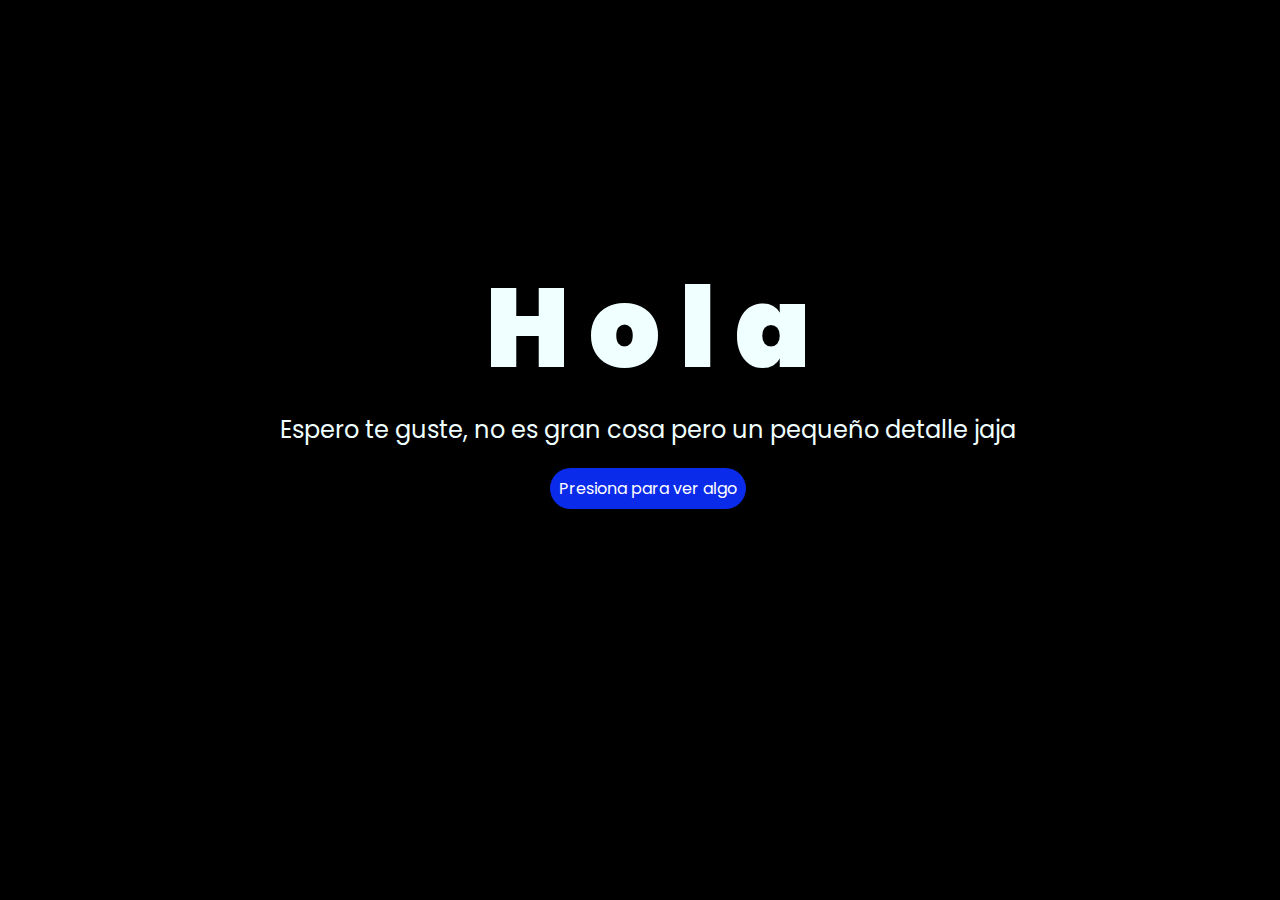
<file: index.html>
<!DOCTYPE html>
<html lang="es">

<head>
    <meta charset="UTF-8">
    <meta http-equiv="X-UA-Compatible" content="IE=edge">
    <meta name="viewport" content="width=device-width, initial-scale=1.0">
    <link rel="stylesheet" href="css/style.css">
    <link rel="icon" href="img/flowers.png" type="image/x-icon">
    <title>Flowers</title>
</head>

<body>
    <div class="greetings">
        <span>H</span>
        <span>o</span>
        <span>l</span>
        <span>a</span>
    </div>
    <div class="description">
        <span>Espero te guste, no es gran cosa pero un pequeño detalle jaja</span>
    </div>
    <div class="button">
        <button class="botones">
            <a href="flower.html" style="color: #fff;">Presiona para ver algo </a>
        </button>
    </div>

</body>

</html>
</file>
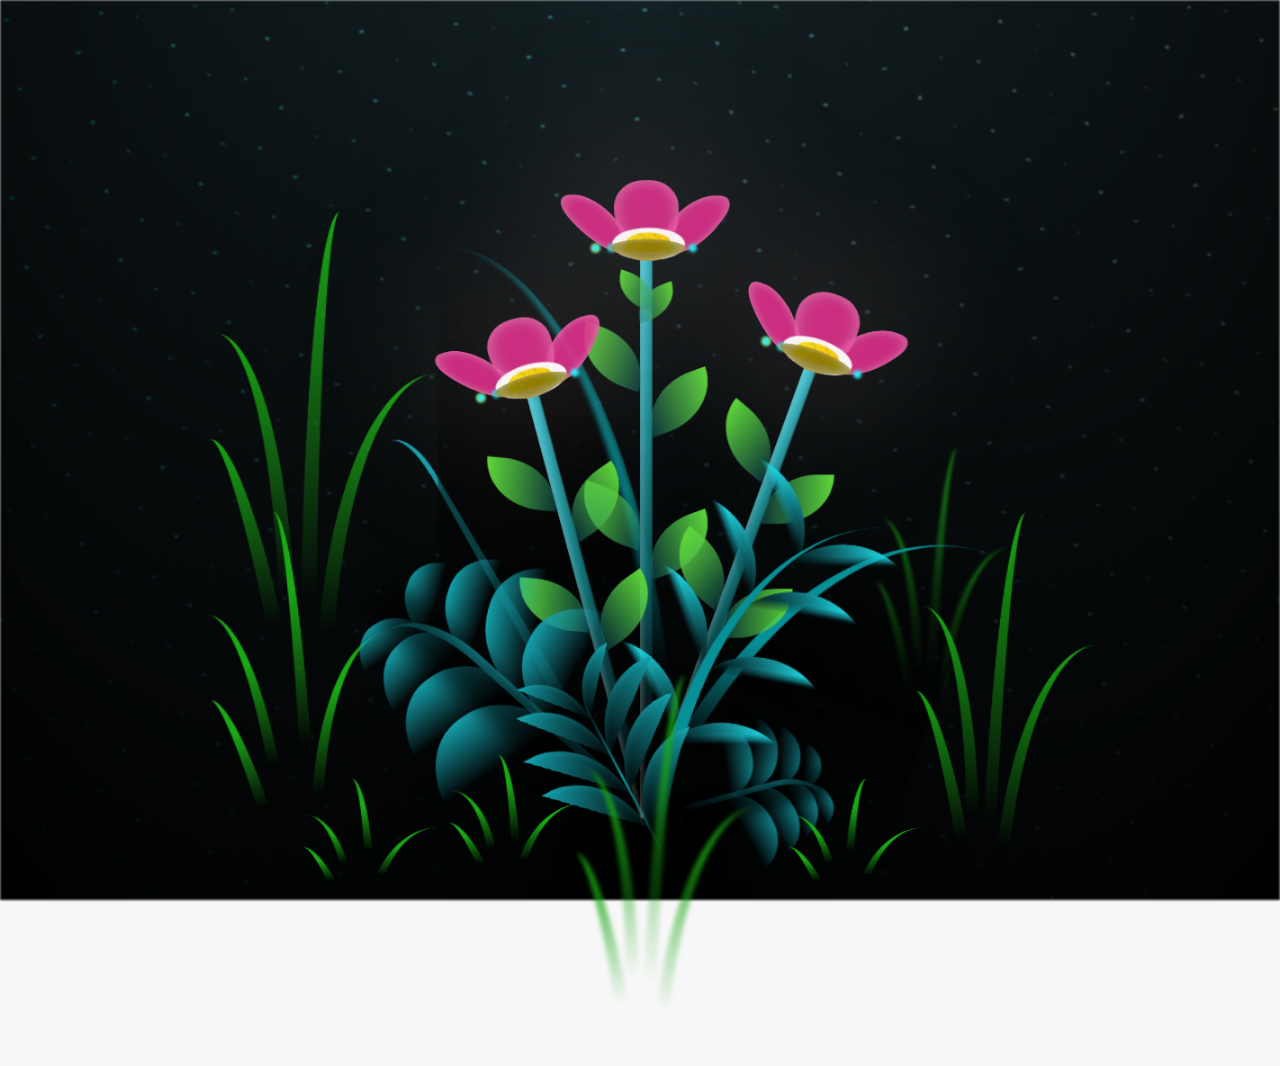
<file: flower.html>
<!DOCTYPE html>
<html lang="es">
  <head>
    <meta charset="UTF-8" />
    <meta http-equiv="X-UA-Compatible" content="IE=edge" />
    <meta name="viewport" content="width=device-width, initial-scale=1.0" />
    <link rel="stylesheet" href="css/main.css" />
    <link rel="icon" href="img/flowers.png" type="image/x-icon" />
    <title>Flower</title>
  </head>
  <body class="container">
    <div id="lyrics">
      
    </div>
    <div class="night"></div>
    <div class="flowers">
      <div class="flower flower--1">
        <div class="flower__leafs flower__leafs--1">
          <div class="flower__leaf flower__leaf--1"></div>
          <div class="flower__leaf flower__leaf--2"></div>
          <div class="flower__leaf flower__leaf--3"></div>
          <div class="flower__leaf flower__leaf--4"></div>
          <div class="flower__white-circle"></div>

          <div class="flower__light flower__light--1"></div>
          <div class="flower__light flower__light--2"></div>
          <div class="flower__light flower__light--3"></div>
          <div class="flower__light flower__light--4"></div>
          <div class="flower__light flower__light--5"></div>
          <div class="flower__light flower__light--6"></div>
          <div class="flower__light flower__light--7"></div>
          <div class="flower__light flower__light--8"></div>
        </div>
        <div class="flower__line">
          <div class="flower__line__leaf flower__line__leaf--1"></div>
          <div class="flower__line__leaf flower__line__leaf--2"></div>
          <div class="flower__line__leaf flower__line__leaf--3"></div>
          <div class="flower__line__leaf flower__line__leaf--4"></div>
          <div class="flower__line__leaf flower__line__leaf--5"></div>
          <div class="flower__line__leaf flower__line__leaf--6"></div>
        </div>
      </div>

      <div class="flower flower--2">
        <div class="flower__leafs flower__leafs--2">
          <div class="flower__leaf flower__leaf--1"></div>
          <div class="flower__leaf flower__leaf--2"></div>
          <div class="flower__leaf flower__leaf--3"></div>
          <div class="flower__leaf flower__leaf--4"></div>
          <div class="flower__white-circle"></div>

          <div class="flower__light flower__light--1"></div>
          <div class="flower__light flower__light--2"></div>
          <div class="flower__light flower__light--3"></div>
          <div class="flower__light flower__light--4"></div>
          <div class="flower__light flower__light--5"></div>
          <div class="flower__light flower__light--6"></div>
          <div class="flower__light flower__light--7"></div>
          <div class="flower__light flower__light--8"></div>
        </div>
        <div class="flower__line">
          <div class="flower__line__leaf flower__line__leaf--1"></div>
          <div class="flower__line__leaf flower__line__leaf--2"></div>
          <div class="flower__line__leaf flower__line__leaf--3"></div>
          <div class="flower__line__leaf flower__line__leaf--4"></div>
        </div>
      </div>

      <div class="flower flower--3">
        <div class="flower__leafs flower__leafs--3">
          <div class="flower__leaf flower__leaf--1"></div>
          <div class="flower__leaf flower__leaf--2"></div>
          <div class="flower__leaf flower__leaf--3"></div>
          <div class="flower__leaf flower__leaf--4"></div>
          <div class="flower__white-circle"></div>

          <div class="flower__light flower__light--1"></div>
          <div class="flower__light flower__light--2"></div>
          <div class="flower__light flower__light--3"></div>
          <div class="flower__light flower__light--4"></div>
          <div class="flower__light flower__light--5"></div>
          <div class="flower__light flower__light--6"></div>
          <div class="flower__light flower__light--7"></div>
          <div class="flower__light flower__light--8"></div>
        </div>
        <div class="flower__line">
          <div class="flower__line__leaf flower__line__leaf--1"></div>
          <div class="flower__line__leaf flower__line__leaf--2"></div>
          <div class="flower__line__leaf flower__line__leaf--3"></div>
          <div class="flower__line__leaf flower__line__leaf--4"></div>
        </div>
      </div>

      <div class="grow-ans" style="--d: 1.2s">
        <div class="flower__g-long">
          <div class="flower__g-long__top"></div>
          <div class="flower__g-long__bottom"></div>
        </div>
      </div>

      <div class="growing-grass">
        <div class="flower__grass flower__grass--1">
          <div class="flower__grass--top"></div>
          <div class="flower__grass--bottom"></div>
          <div class="flower__grass__leaf flower__grass__leaf--1"></div>
          <div class="flower__grass__leaf flower__grass__leaf--2"></div>
          <div class="flower__grass__leaf flower__grass__leaf--3"></div>
          <div class="flower__grass__leaf flower__grass__leaf--4"></div>
          <div class="flower__grass__leaf flower__grass__leaf--5"></div>
          <div class="flower__grass__leaf flower__grass__leaf--6"></div>
          <div class="flower__grass__leaf flower__grass__leaf--7"></div>
          <div class="flower__grass__leaf flower__grass__leaf--8"></div>
          <div class="flower__grass__overlay"></div>
        </div>
      </div>

      <div class="growing-grass">
        <div class="flower__grass flower__grass--2">
          <div class="flower__grass--top"></div>
          <div class="flower__grass--bottom"></div>
          <div class="flower__grass__leaf flower__grass__leaf--1"></div>
          <div class="flower__grass__leaf flower__grass__leaf--2"></div>
          <div class="flower__grass__leaf flower__grass__leaf--3"></div>
          <div class="flower__grass__leaf flower__grass__leaf--4"></div>
          <div class="flower__grass__leaf flower__grass__leaf--5"></div>
          <div class="flower__grass__leaf flower__grass__leaf--6"></div>
          <div class="flower__grass__leaf flower__grass__leaf--7"></div>
          <div class="flower__grass__leaf flower__grass__leaf--8"></div>
          <div class="flower__grass__overlay"></div>
        </div>
      </div>

      <div class="grow-ans" style="--d: 2.4s">
        <div class="flower__g-right flower__g-right--1">
          <div class="leaf"></div>
        </div>
      </div>

      <div class="grow-ans" style="--d: 2.8s">
        <div class="flower__g-right flower__g-right--2">
          <div class="leaf"></div>
        </div>
      </div>

      <div class="grow-ans" style="--d: 2.8s">
        <div class="flower__g-front">
          <div
            class="flower__g-front__leaf-wrapper flower__g-front__leaf-wrapper--1"
          >
            <div class="flower__g-front__leaf"></div>
          </div>
          <div
            class="flower__g-front__leaf-wrapper flower__g-front__leaf-wrapper--2"
          >
            <div class="flower__g-front__leaf"></div>
          </div>
          <div
            class="flower__g-front__leaf-wrapper flower__g-front__leaf-wrapper--3"
          >
            <div class="flower__g-front__leaf"></div>
          </div>
          <div
            class="flower__g-front__leaf-wrapper flower__g-front__leaf-wrapper--4"
          >
            <div class="flower__g-front__leaf"></div>
          </div>
          <div
            class="flower__g-front__leaf-wrapper flower__g-front__leaf-wrapper--5"
          >
            <div class="flower__g-front__leaf"></div>
          </div>
          <div
            class="flower__g-front__leaf-wrapper flower__g-front__leaf-wrapper--6"
          >
            <div class="flower__g-front__leaf"></div>
          </div>
          <div
            class="flower__g-front__leaf-wrapper flower__g-front__leaf-wrapper--7"
          >
            <div class="flower__g-front__leaf"></div>
          </div>
          <div
            class="flower__g-front__leaf-wrapper flower__g-front__leaf-wrapper--8"
          >
            <div class="flower__g-front__leaf"></div>
          </div>
          <div class="flower__g-front__line"></div>
        </div>
      </div>

      <div class="grow-ans" style="--d: 3.2s">
        <div class="flower__g-fr">
          <div class="leaf"></div>
          <div class="flower__g-fr__leaf flower__g-fr__leaf--1"></div>
          <div class="flower__g-fr__leaf flower__g-fr__leaf--2"></div>
          <div class="flower__g-fr__leaf flower__g-fr__leaf--3"></div>
          <div class="flower__g-fr__leaf flower__g-fr__leaf--4"></div>
          <div class="flower__g-fr__leaf flower__g-fr__leaf--5"></div>
          <div class="flower__g-fr__leaf flower__g-fr__leaf--6"></div>
          <div class="flower__g-fr__leaf flower__g-fr__leaf--7"></div>
          <div class="flower__g-fr__leaf flower__g-fr__leaf--8"></div>
        </div>
      </div>

      <div class="long-g long-g--0">
        <div class="grow-ans" style="--d: 3s">
          <div class="leaf leaf--0"></div>
        </div>
        <div class="grow-ans" style="--d: 2.2s">
          <div class="leaf leaf--1"></div>
        </div>
        <div class="grow-ans" style="--d: 3.4s">
          <div class="leaf leaf--2"></div>
        </div>
        <div class="grow-ans" style="--d: 3.6s">
          <div class="leaf leaf--3"></div>
        </div>
      </div>

      <div class="long-g long-g--1">
        <div class="grow-ans" style="--d: 3.6s">
          <div class="leaf leaf--0"></div>
        </div>
        <div class="grow-ans" style="--d: 3.8s">
          <div class="leaf leaf--1"></div>
        </div>
        <div class="grow-ans" style="--d: 4s">
          <div class="leaf leaf--2"></div>
        </div>
        <div class="grow-ans" style="--d: 4.2s">
          <div class="leaf leaf--3"></div>
        </div>
      </div>

      <div class="long-g long-g--2">
        <div class="grow-ans" style="--d: 4s">
          <div class="leaf leaf--0"></div>
        </div>
        <div class="grow-ans" style="--d: 4.2s">
          <div class="leaf leaf--1"></div>
        </div>
        <div class="grow-ans" style="--d: 4.4s">
          <div class="leaf leaf--2"></div>
        </div>
        <div class="grow-ans" style="--d: 4.6s">
          <div class="leaf leaf--3"></div>
        </div>
      </div>

      <div class="long-g long-g--3">
        <div class="grow-ans" style="--d: 4s">
          <div class="leaf leaf--0"></div>
        </div>
        <div class="grow-ans" style="--d: 4.2s">
          <div class="leaf leaf--1"></div>
        </div>
        <div class="grow-ans" style="--d: 3s">
          <div class="leaf leaf--2"></div>
        </div>
        <div class="grow-ans" style="--d: 3.6s">
          <div class="leaf leaf--3"></div>
        </div>
      </div>

      <div class="long-g long-g--4">
        <div class="grow-ans" style="--d: 4s">
          <div class="leaf leaf--0"></div>
        </div>
        <div class="grow-ans" style="--d: 4.2s">
          <div class="leaf leaf--1"></div>
        </div>
        <div class="grow-ans" style="--d: 3s">
          <div class="leaf leaf--2"></div>
        </div>
        <div class="grow-ans" style="--d: 3.6s">
          <div class="leaf leaf--3"></div>
        </div>
      </div>

      <div class="long-g long-g--5">
        <div class="grow-ans" style="--d: 4s">
          <div class="leaf leaf--0"></div>
        </div>
        <div class="grow-ans" style="--d: 4.2s">
          <div class="leaf leaf--1"></div>
        </div>
        <div class="grow-ans" style="--d: 3s">
          <div class="leaf leaf--2"></div>
        </div>
        <div class="grow-ans" style="--d: 3.6s">
          <div class="leaf leaf--3"></div>
        </div>
      </div>

      <div class="long-g long-g--6">
        <div class="grow-ans" style="--d: 4.2s">
          <div class="leaf leaf--0"></div>
        </div>
        <div class="grow-ans" style="--d: 4.4s">
          <div class="leaf leaf--1"></div>
        </div>
        <div class="grow-ans" style="--d: 4.6s">
          <div class="leaf leaf--2"></div>
        </div>
        <div class="grow-ans" style="--d: 4.8s">
          <div class="leaf leaf--3"></div>
        </div>
      </div>

      <div class="long-g long-g--7">
        <div class="grow-ans" style="--d: 3s">
          <div class="leaf leaf--0"></div>
        </div>
        <div class="grow-ans" style="--d: 3.2s">
          <div class="leaf leaf--1"></div>
        </div>
        <div class="grow-ans" style="--d: 3.5s">
          <div class="leaf leaf--2"></div>
        </div>
        <div class="grow-ans" style="--d: 3.6s">
          <div class="leaf leaf--3"></div>
        </div>
      </div>
    </div>
    <script src="anim.js"></script>
    <script src="main.js"></script>
  </body>
</html>
</file>
<file: css/style.css>
@import url('https://fonts.googleapis.com/css2?family=Poppins:ital,wght@0,500;1,900&display=swap');
*{
    font-family: 'Poppins',cursive;
}
body{
    color: azure;
    width: 100%;
    height: 82vh;
    display: flex;
    flex-direction: column;
    align-items: center;
    justify-content: center;
    background-color: black;
    /* padding-top: -30; */
}

.botones{
    padding: 9px;
    border-radius: 80px;
    background-color: transparent;
    border: none;
}

.botones a{
    background-color: #0a2be9;
    padding: 9px;
    border-radius: 80px;
    -webkit-border-radius: 80px;
    -moz-border-radius: 80px;
    -ms-border-radius: 80px;
    -o-border-radius: 80px;

}

.botones a:focus{
    background-color: rgb(50, 194, 194);
}

.greetings{
    font-size: 7rem;
    font-weight: 900;
}
.greetings > span{
    animation: glow 2.5s ease-in-out infinite;
}
@keyframes glow{
    0%, 100%{
        color: #fff;
        text-shadow: 0 0 12px #39c6d6, 0 0 50px #39c6d6, 0 0 100px #39c6d6;
    }
    10%, 90%{
        color: #111;
        text-shadow: none;
    }
}
.greetings > span:nth-child(2){
    animation-delay: .2s ;
}
.greetings > span:nth-child(3){
    animation-delay: .4s ;
}
.greetings > span:nth-child(4){
    animation-delay: .6s;
}
.greetings > span:nth-child(5){
    animation-delay: .8s;
}
.greetings > span:nth-child(6){
    animation-delay: 1s;
}

.description{
    font-size: 1.5rem;
    margin-bottom: 20px;
}

.button a{
    text-decoration: none;
    font-size: 1rem;
    color: #111;
}

@media screen and (max-width:574px){
    .greetings{
        display: block;
        font-size: 4rem;
        font-weight: 800;
        text-align: center;
    }
    .description{
        font-size: 2rem;
    }
    
    .button a{
        font-size: 1rem;
    }
}
</file>
<file: css/main.css>
*,
*::after,
*::before {
  padding: 0;
  margin: 0;
  box-sizing: border-box;
}

:root {
  --dark-color: #000;
}

body {
  display: flex;
  align-items: flex-end;
  justify-content: center;
  min-height: 100vh;
  background-color: var(--dark-color);
  overflow: hidden;
  perspective: 1000px;
}

#lyrics {
  font-size: 28px;
  font-family: "Franklin Gothic Medium", "Arial Narrow", Arial, sans-serif;
  color: white;
  position: absolute;
  margin-bottom: 20%;
  z-index: 1;
  font-weight: bold;
  letter-spacing: 4px;
}
@media only screen and (max-width: 600px) {
  /* Estilos específicos para dispositivos con un ancho máximo de 600px */
  #lyrics {
      font-size: 14px; /* Reduce el tamaño del texto para dispositivos más pequeños */
      margin-bottom: 530px;
      letter-spacing: 3px;
  }

}
.titulo {
  margin-bottom: 180px;
  font-family: "Arial Narrow", Arial, sans-serif;
  color: yellow;
  position: absolute;
  font-weight: bold;
  letter-spacing: 10px;
  opacity: 0;
  animation: fadeIn 3s ease-in-out forwards;
  text-align: center;
}
@keyframes fadeIn {
  from {
    opacity: 0;
  }
  to {
    opacity: 1;
  }
}

.night {
  z-index: -1;
  position: absolute;
  left: 50%;
  top: 0;
  transform: translateX(-50%);
  width: 100%;
  height: 100%;
  filter: blur(0.1vmin);
  background-image: radial-gradient(
      ellipse at top,
      transparent 0%,
      var(--dark-color)
    ),
    radial-gradient(
      ellipse at bottom,
      var(--dark-color),
      rgba(145, 233, 255, 0.2)
    ),
    repeating-linear-gradient(
      220deg,
      rgb(0, 0, 0) 0px,
      rgb(0, 0, 0) 19px,
      transparent 19px,
      transparent 22px
    ),
    repeating-linear-gradient(
      189deg,
      rgb(0, 0, 0) 0px,
      rgb(0, 0, 0) 19px,
      transparent 19px,
      transparent 22px
    ),
    repeating-linear-gradient(
      148deg,
      rgb(0, 0, 0) 0px,
      rgb(0, 0, 0) 19px,
      transparent 19px,
      transparent 22px
    ),
    linear-gradient(90deg, rgb(0, 255, 250), rgb(240, 240, 240));
}

.flowers {
  position: relative;
  transform: scale(0.9);
  /*margin-bottom: 100px;
  */
}

@media only screen and (max-width: 600px) {
  /* Estilos específicos para dispositivos con un ancho máximo de 600px */
.flowers {
      font-size: 14px;
      margin-bottom: 35%;
      letter-spacing: 3px;
      transform: scale(1.0);
}

}

.flower {
  position: absolute;
  bottom: 10vmin;
  transform-origin: bottom center;
  z-index: 10;
  --fl-speed: 0.8s;
}
.flower--1 {
  -webkit-animation: moving-flower-1 4s linear infinite;
  animation: moving-flower-1 4s linear infinite;
}
.flower--1 .flower__line {
  height: 70vmin;
  -webkit-animation-delay: 0.3s;
  animation-delay: 0.3s;
}
.flower--1 .flower__line__leaf--1 {
  -webkit-animation: blooming-leaf-right var(--fl-speed) 1.6s backwards;
  animation: blooming-leaf-right var(--fl-speed) 1.6s backwards;
}
.flower--1 .flower__line__leaf--2 {
  -webkit-animation: blooming-leaf-right var(--fl-speed) 1.4s backwards;
  animation: blooming-leaf-right var(--fl-speed) 1.4s backwards;
}
.flower--1 .flower__line__leaf--3 {
  -webkit-animation: blooming-leaf-left var(--fl-speed) 1.2s backwards;
  animation: blooming-leaf-left var(--fl-speed) 1.2s backwards;
}
.flower--1 .flower__line__leaf--4 {
  -webkit-animation: blooming-leaf-left var(--fl-speed) 1s backwards;
  animation: blooming-leaf-left var(--fl-speed) 1s backwards;
}
.flower--1 .flower__line__leaf--5 {
  -webkit-animation: blooming-leaf-right var(--fl-speed) 1.8s backwards;
  animation: blooming-leaf-right var(--fl-speed) 1.8s backwards;
}
.flower--1 .flower__line__leaf--6 {
  -webkit-animation: blooming-leaf-left var(--fl-speed) 2s backwards;
  animation: blooming-leaf-left var(--fl-speed) 2s backwards;
}
.flower--2 {
  left: 50%;
  transform: rotate(20deg);
  -webkit-animation: moving-flower-2 4s linear infinite;
  animation: moving-flower-2 4s linear infinite;
}
.flower--2 .flower__line {
  height: 60vmin;
  -webkit-animation-delay: 0.6s;
  animation-delay: 0.6s;
}
.flower--2 .flower__line__leaf--1 {
  -webkit-animation: blooming-leaf-right var(--fl-speed) 1.9s backwards;
  animation: blooming-leaf-right var(--fl-speed) 1.9s backwards;
}
.flower--2 .flower__line__leaf--2 {
  -webkit-animation: blooming-leaf-right var(--fl-speed) 1.7s backwards;
  animation: blooming-leaf-right var(--fl-speed) 1.7s backwards;
}
.flower--2 .flower__line__leaf--3 {
  -webkit-animation: blooming-leaf-left var(--fl-speed) 1.5s backwards;
  animation: blooming-leaf-left var(--fl-speed) 1.5s backwards;
}
.flower--2 .flower__line__leaf--4 {
  -webkit-animation: blooming-leaf-left var(--fl-speed) 1.3s backwards;
  animation: blooming-leaf-left var(--fl-speed) 1.3s backwards;
}
.flower--3 {
  left: 50%;
  transform: rotate(-15deg);
  -webkit-animation: moving-flower-3 4s linear infinite;
  animation: moving-flower-3 4s linear infinite;
}
.flower--3 .flower__line {
  -webkit-animation-delay: 0.9s;
  animation-delay: 0.9s;
}
.flower--3 .flower__line__leaf--1 {
  -webkit-animation: blooming-leaf-right var(--fl-speed) 2.5s backwards;
  animation: blooming-leaf-right var(--fl-speed) 2.5s backwards;
}
.flower--3 .flower__line__leaf--2 {
  -webkit-animation: blooming-leaf-right var(--fl-speed) 2.3s backwards;
  animation: blooming-leaf-right var(--fl-speed) 2.3s backwards;
}
.flower--3 .flower__line__leaf--3 {
  -webkit-animation: blooming-leaf-left var(--fl-speed) 2.1s backwards;
  animation: blooming-leaf-left var(--fl-speed) 2.1s backwards;
}
.flower--3 .flower__line__leaf--4 {
  -webkit-animation: blooming-leaf-left var(--fl-speed) 1.9s backwards;
  animation: blooming-leaf-left var(--fl-speed) 1.9s backwards;
}
.flower__leafs {
  position: relative;
  -webkit-animation: blooming-flower 2s backwards;
  animation: blooming-flower 2s backwards;
}
.flower__leafs--1 {
  -webkit-animation-delay: 1.1s;
  animation-delay: 1.1s;
}
.flower__leafs--2 {
  -webkit-animation-delay: 1.4s;
  animation-delay: 1.4s;
}
.flower__leafs--3 {
  -webkit-animation-delay: 1.7s;
  animation-delay: 1.7s;
}
.flower__leafs::after {
  content: "";
  position: absolute;
  left: 0;
  top: 0;
  transform: translate(-50%, -100%);
  width: 8vmin;
  height: 8vmin;
  background-color: rosybrown;
  /* background-color: #fd2525; */
  filter: blur(10vmin);
}
.flower__leaf {
  position: absolute;
  bottom: 0;
  left: 50%;
  width: 8vmin;
  height: 11vmin;
  border-radius: 51% 49% 47% 53%/44% 45% 55% 69%;
  background-color: #253bfd;
  background-color: #E3268B;
  transform-origin: bottom center;
  opacity: 0.9;
  box-shadow: inset 0 0 2vmin rgba(255, 255, 255, 0.5);
}
.flower__leaf--1 {
  transform: translate(-10%, 1%) rotateY(40deg) rotateX(-50deg);
}
.flower__leaf--2 {
  transform: translate(-50%, -4%) rotateX(40deg);
}
.flower__leaf--3 {
  transform: translate(-90%, 0%) rotateY(45deg) rotateX(50deg);
}
.flower__leaf--4 {
  width: 8vmin;
  height: 8vmin;
  transform-origin: bottom left;
  border-radius: 4vmin 10vmin 4vmin 4vmin;
  transform: translate(0%, 18%) rotateX(70deg) rotate(-43deg);
  background-color: #7c6901;
  z-index: 1;
  opacity: 0.8;
}
.flower__white-circle {
  position: absolute;
  left: -3.5vmin;
  top: -3vmin;
  width: 9vmin;
  height: 4vmin;
  border-radius: 50%;
  background-color: #fff;
}
.flower__white-circle::after {
  content: "";
  position: absolute;
  left: 50%;
  top: 45%;
  transform: translate(-50%, -50%);
  width: 60%;
  height: 60%;
  border-radius: inherit;
  background-image: repeating-linear-gradient(
      135deg,
      rgba(0, 0, 0, 0.03) 0px,
      rgba(0, 0, 0, 0.03) 1px,
      transparent 1px,
      transparent 12px
    ),
    repeating-linear-gradient(
      45deg,
      rgba(0, 0, 0, 0.03) 0px,
      rgba(0, 0, 0, 0.03) 1px,
      transparent 1px,
      transparent 12px
    ),
    repeating-linear-gradient(
      67.5deg,
      rgba(0, 0, 0, 0.03) 0px,
      rgba(0, 0, 0, 0.03) 1px,
      transparent 1px,
      transparent 12px
    ),
    repeating-linear-gradient(
      135deg,
      rgba(0, 0, 0, 0.03) 0px,
      rgba(0, 0, 0, 0.03) 1px,
      transparent 1px,
      transparent 12px
    ),
    repeating-linear-gradient(
      45deg,
      rgba(0, 0, 0, 0.03) 0px,
      rgba(0, 0, 0, 0.03) 1px,
      transparent 1px,
      transparent 12px
    ),
    repeating-linear-gradient(
      112.5deg,
      rgba(0, 0, 0, 0.03) 0px,
      rgba(0, 0, 0, 0.03) 1px,
      transparent 1px,
      transparent 12px
    ),
    repeating-linear-gradient(
      112.5deg,
      rgba(0, 0, 0, 0.03) 0px,
      rgba(0, 0, 0, 0.03) 1px,
      transparent 1px,
      transparent 12px
    ),
    repeating-linear-gradient(
      45deg,
      rgba(0, 0, 0, 0.03) 0px,
      rgba(0, 0, 0, 0.03) 1px,
      transparent 1px,
      transparent 12px
    ),
    repeating-linear-gradient(
      22.5deg,
      rgba(0, 0, 0, 0.03) 0px,
      rgba(0, 0, 0, 0.03) 1px,
      transparent 1px,
      transparent 12px
    ),
    repeating-linear-gradient(
      45deg,
      rgba(0, 0, 0, 0.03) 0px,
      rgba(0, 0, 0, 0.03) 1px,
      transparent 1px,
      transparent 12px
    ),
    repeating-linear-gradient(
      22.5deg,
      rgba(0, 0, 0, 0.03) 0px,
      rgba(0, 0, 0, 0.03) 1px,
      transparent 1px,
      transparent 12px
    ),
    repeating-linear-gradient(
      135deg,
      rgba(0, 0, 0, 0.03) 0px,
      rgba(0, 0, 0, 0.03) 1px,
      transparent 1px,
      transparent 12px
    ),
    repeating-linear-gradient(
      157.5deg,
      rgba(0, 0, 0, 0.03) 0px,
      rgba(0, 0, 0, 0.03) 1px,
      transparent 1px,
      transparent 12px
    ),
    repeating-linear-gradient(
      67.5deg,
      rgba(0, 0, 0, 0.03) 0px,
      rgba(0, 0, 0, 0.03) 1px,
      transparent 1px,
      transparent 12px
    ),
    repeating-linear-gradient(
      67.5deg,
      rgba(0, 0, 0, 0.03) 0px,
      rgba(0, 0, 0, 0.03) 1px,
      transparent 1px,
      transparent 12px
    ),
    linear-gradient(90deg, rgb(255, 235, 18), rgb(255, 206, 0));
}
.flower__line {
  height: 55vmin;
  width: 1.5vmin;
  background-image: linear-gradient(
      to left,
      rgba(0, 0, 0, 0.2),
      transparent,
      rgba(255, 255, 255, 0.2)
    ),
    linear-gradient(to top, transparent 10%, #14757a, #39c6d6);
  box-shadow: inset 0 0 2px rgba(0, 0, 0, 0.5);
  -webkit-animation: grow-flower-tree 4s backwards;
  animation: grow-flower-tree 4s backwards;
}
.flower__line__leaf {
  --w: 7vmin;
  --h: calc(var(--w) + 2vmin);
  position: absolute;
  top: 20%;
  left: 90%;
  width: var(--w);
  height: var(--h);
  border-top-right-radius: var(--h);
  border-bottom-left-radius: var(--h);
  background-image: linear-gradient(to top, rgba(20, 117, 122, 0.4), #5ed639);
}
.flower__line__leaf--1 {
  transform: rotate(70deg) rotateY(30deg);
}
.flower__line__leaf--2 {
  top: 45%;
  transform: rotate(70deg) rotateY(30deg);
}
.flower__line__leaf--3,
.flower__line__leaf--4,
.flower__line__leaf--6 {
  border-top-right-radius: 0;
  border-bottom-left-radius: 0;
  border-top-left-radius: var(--h);
  border-bottom-right-radius: var(--h);
  left: -460%;
  top: 12%;
  transform: rotate(-70deg) rotateY(30deg);
}
.flower__line__leaf--4 {
  top: 40%;
}
.flower__line__leaf--5 {
  top: 0;
  transform-origin: left;
  transform: rotate(70deg) rotateY(30deg) scale(0.6);
}
.flower__line__leaf--6 {
  top: -2%;
  left: -450%;
  transform-origin: right;
  transform: rotate(-70deg) rotateY(30deg) scale(0.6);
}
.flower__light {
  position: absolute;
  bottom: 0vmin;
  width: 1vmin;
  height: 1vmin;
  background-color: rgb(255, 251, 0);
  border-radius: 50%;
  filter: blur(0.2vmin);
  -webkit-animation: light-ans 4s linear infinite backwards;
  animation: light-ans 4s linear infinite backwards;
}
.flower__light:nth-child(odd) {
  background-color: #23f0ff;
}
.flower__light--1 {
  left: -2vmin;
  -webkit-animation-delay: 1s;
  animation-delay: 1s;
}
.flower__light--2 {
  left: 3vmin;
  -webkit-animation-delay: 0.5s;
  animation-delay: 0.5s;
}
.flower__light--3 {
  left: -6vmin;
  -webkit-animation-delay: 0.3s;
  animation-delay: 0.3s;
}
.flower__light--4 {
  left: 6vmin;
  -webkit-animation-delay: 0.9s;
  animation-delay: 0.9s;
}
.flower__light--5 {
  left: -1vmin;
  -webkit-animation-delay: 1.5s;
  animation-delay: 1.5s;
}
.flower__light--6 {
  left: -4vmin;
  -webkit-animation-delay: 3s;
  animation-delay: 3s;
}
.flower__light--7 {
  left: 3vmin;
  -webkit-animation-delay: 2s;
  animation-delay: 2s;
}
.flower__light--8 {
  left: -6vmin;
  -webkit-animation-delay: 3.5s;
  animation-delay: 3.5s;
}
.flower__grass {
  --c: #159faa;
  --line-w: 1.5vmin;
  position: absolute;
  bottom: 12vmin;
  left: -7vmin;
  display: flex;
  flex-direction: column;
  align-items: flex-end;
  z-index: 20;
  transform-origin: bottom center;
  transform: rotate(-48deg) rotateY(40deg);
}
.flower__grass--1 {
  -webkit-animation: moving-grass 2s linear infinite;
  animation: moving-grass 2s linear infinite;
}
.flower__grass--2 {
  left: 2vmin;
  bottom: 10vmin;
  transform: scale(0.5) rotate(75deg) rotateX(10deg) rotateY(-200deg);
  opacity: 0.8;
  z-index: 0;
  -webkit-animation: moving-grass--2 1.5s linear infinite;
  animation: moving-grass--2 1.5s linear infinite;
}
.flower__grass--top {
  width: 7vmin;
  height: 10vmin;
  border-top-right-radius: 100%;
  border-right: var(--line-w) solid var(--c);
  transform-origin: bottom center;
  transform: rotate(-2deg);
}
.flower__grass--bottom {
  margin-top: -2px;
  width: var(--line-w);
  height: 25vmin;
  background-image: linear-gradient(to top, transparent, var(--c));
}
.flower__grass__leaf {
  --size: 10vmin;
  position: absolute;
  width: calc(var(--size) * 2.1);
  height: var(--size);
  border-top-left-radius: var(--size);
  border-top-right-radius: var(--size);
  background-image: linear-gradient(
    to top,
    transparent,
    transparent 30%,
    var(--c)
  );
  z-index: 100;
}
.flower__grass__leaf--1 {
  top: -6%;
  left: 30%;
  --size: 6vmin;
  transform: rotate(-20deg);
  -webkit-animation: growing-grass-ans--1 2s 2.6s backwards;
  animation: growing-grass-ans--1 2s 2.6s backwards;
}
@-webkit-keyframes growing-grass-ans--1 {
  0% {
    transform-origin: bottom left;
    transform: rotate(-20deg) scale(0);
  }
}
@keyframes growing-grass-ans--1 {
  0% {
    transform-origin: bottom left;
    transform: rotate(-20deg) scale(0);
  }
}
.flower__grass__leaf--2 {
  top: -5%;
  left: -110%;
  --size: 6vmin;
  transform: rotate(10deg);
  -webkit-animation: growing-grass-ans--2 2s 2.4s linear backwards;
  animation: growing-grass-ans--2 2s 2.4s linear backwards;
}
@-webkit-keyframes growing-grass-ans--2 {
  0% {
    transform-origin: bottom right;
    transform: rotate(10deg) scale(0);
  }
}
@keyframes growing-grass-ans--2 {
  0% {
    transform-origin: bottom right;
    transform: rotate(10deg) scale(0);
  }
}
.flower__grass__leaf--3 {
  top: 5%;
  left: 60%;
  --size: 8vmin;
  transform: rotate(-18deg) rotateX(-20deg);
  -webkit-animation: growing-grass-ans--3 2s 2.2s linear backwards;
  animation: growing-grass-ans--3 2s 2.2s linear backwards;
}
@-webkit-keyframes growing-grass-ans--3 {
  0% {
    transform-origin: bottom left;
    transform: rotate(-18deg) rotateX(-20deg) scale(0);
  }
}
@keyframes growing-grass-ans--3 {
  0% {
    transform-origin: bottom left;
    transform: rotate(-18deg) rotateX(-20deg) scale(0);
  }
}
.flower__grass__leaf--4 {
  top: 6%;
  left: -135%;
  --size: 8vmin;
  transform: rotate(2deg);
  -webkit-animation: growing-grass-ans--4 2s 2s linear backwards;
  animation: growing-grass-ans--4 2s 2s linear backwards;
}
@-webkit-keyframes growing-grass-ans--4 {
  0% {
    transform-origin: bottom right;
    transform: rotate(2deg) scale(0);
  }
}
@keyframes growing-grass-ans--4 {
  0% {
    transform-origin: bottom right;
    transform: rotate(2deg) scale(0);
  }
}
.flower__grass__leaf--5 {
  top: 20%;
  left: 60%;
  --size: 10vmin;
  transform: rotate(-24deg) rotateX(-20deg);
  -webkit-animation: growing-grass-ans--5 2s 1.8s linear backwards;
  animation: growing-grass-ans--5 2s 1.8s linear backwards;
}
@-webkit-keyframes growing-grass-ans--5 {
  0% {
    transform-origin: bottom left;
    transform: rotate(-24deg) rotateX(-20deg) scale(0);
  }
}
@keyframes growing-grass-ans--5 {
  0% {
    transform-origin: bottom left;
    transform: rotate(-24deg) rotateX(-20deg) scale(0);
  }
}
.flower__grass__leaf--6 {
  top: 22%;
  left: -180%;
  --size: 10vmin;
  transform: rotate(10deg);
  -webkit-animation: growing-grass-ans--6 2s 1.6s linear backwards;
  animation: growing-grass-ans--6 2s 1.6s linear backwards;
}
@-webkit-keyframes growing-grass-ans--6 {
  0% {
    transform-origin: bottom right;
    transform: rotate(10deg) scale(0);
  }
}
@keyframes growing-grass-ans--6 {
  0% {
    transform-origin: bottom right;
    transform: rotate(10deg) scale(0);
  }
}
.flower__grass__leaf--7 {
  top: 39%;
  left: 70%;
  --size: 10vmin;
  transform: rotate(-10deg);
  -webkit-animation: growing-grass-ans--7 2s 1.4s linear backwards;
  animation: growing-grass-ans--7 2s 1.4s linear backwards;
}
@-webkit-keyframes growing-grass-ans--7 {
  0% {
    transform-origin: bottom left;
    transform: rotate(-10deg) scale(0);
  }
}
@keyframes growing-grass-ans--7 {
  0% {
    transform-origin: bottom left;
    transform: rotate(-10deg) scale(0);
  }
}
.flower__grass__leaf--8 {
  top: 40%;
  left: -215%;
  --size: 11vmin;
  transform: rotate(10deg);
  -webkit-animation: growing-grass-ans--8 2s 1.2s linear backwards;
  animation: growing-grass-ans--8 2s 1.2s linear backwards;
}
@-webkit-keyframes growing-grass-ans--8 {
  0% {
    transform-origin: bottom right;
    transform: rotate(10deg) scale(0);
  }
}
@keyframes growing-grass-ans--8 {
  0% {
    transform-origin: bottom right;
    transform: rotate(10deg) scale(0);
  }
}
.flower__grass__overlay {
  position: absolute;
  top: -10%;
  right: 0%;
  width: 100%;
  height: 100%;
  background-color: rgba(0, 0, 0, 0.6);
  filter: blur(1.5vmin);
  z-index: 100;
}
.flower__g-long {
  --w: 2vmin;
  --h: 6vmin;
  --c: #159faa;
  position: absolute;
  bottom: 10vmin;
  left: -3vmin;
  transform-origin: bottom center;
  transform: rotate(-30deg) rotateY(-20deg);
  display: flex;
  flex-direction: column;
  align-items: flex-end;
  -webkit-animation: flower-g-long-ans 3s linear infinite;
  animation: flower-g-long-ans 3s linear infinite;
}
@-webkit-keyframes flower-g-long-ans {
  0%,
  100% {
    transform: rotate(-30deg) rotateY(-20deg);
  }
  50% {
    transform: rotate(-32deg) rotateY(-20deg);
  }
}
@keyframes flower-g-long-ans {
  0%,
  100% {
    transform: rotate(-30deg) rotateY(-20deg);
  }
  50% {
    transform: rotate(-32deg) rotateY(-20deg);
  }
}
.flower__g-long__top {
  top: calc(var(--h) * -1);
  width: calc(var(--w) + 1vmin);
  height: var(--h);
  border-top-right-radius: 100%;
  border-right: 0.7vmin solid var(--c);
  transform: translate(-0.7vmin, 1vmin);
}
.flower__g-long__bottom {
  width: var(--w);
  height: 50vmin;
  transform-origin: bottom center;
  background-image: linear-gradient(to top, transparent 30%, var(--c));
  box-shadow: inset 0 0 2px rgba(0, 0, 0, 0.5);
  -webkit-clip-path: polygon(35% 0, 65% 1%, 100% 100%, 0% 100%);
  clip-path: polygon(35% 0, 65% 1%, 100% 100%, 0% 100%);
}
.flower__g-right {
  position: absolute;
  bottom: 6vmin;
  left: -2vmin;
  transform-origin: bottom left;
  transform: rotate(20deg);
}
.flower__g-right .leaf {
  width: 30vmin;
  height: 50vmin;
  border-top-left-radius: 100%;
  border-left: 2vmin solid #079097;
  background-image: linear-gradient(
    to bottom,
    transparent,
    var(--dark-color) 60%
  );
  -webkit-mask-image: linear-gradient(to top, transparent 30%, #079097 60%);
}
.flower__g-right--1 {
  -webkit-animation: flower-g-right-ans 2.5s linear infinite;
  animation: flower-g-right-ans 2.5s linear infinite;
}
.flower__g-right--2 {
  left: 5vmin;
  transform: rotateY(-180deg);
  -webkit-animation: flower-g-right-ans--2 3s linear infinite;
  animation: flower-g-right-ans--2 3s linear infinite;
}
.flower__g-right--2 .leaf {
  height: 75vmin;
  filter: blur(0.3vmin);
  opacity: 0.8;
}
@-webkit-keyframes flower-g-right-ans {
  0%,
  100% {
    transform: rotate(20deg);
  }
  50% {
    transform: rotate(24deg) rotateX(-20deg);
  }
}
@keyframes flower-g-right-ans {
  0%,
  100% {
    transform: rotate(20deg);
  }
  50% {
    transform: rotate(24deg) rotateX(-20deg);
  }
}
@-webkit-keyframes flower-g-right-ans--2 {
  0%,
  100% {
    transform: rotateY(-180deg) rotate(0deg) rotateX(-20deg);
  }
  50% {
    transform: rotateY(-180deg) rotate(6deg) rotateX(-20deg);
  }
}
@keyframes flower-g-right-ans--2 {
  0%,
  100% {
    transform: rotateY(-180deg) rotate(0deg) rotateX(-20deg);
  }
  50% {
    transform: rotateY(-180deg) rotate(6deg) rotateX(-20deg);
  }
}
.flower__g-front {
  position: absolute;
  bottom: 6vmin;
  left: 2.5vmin;
  z-index: 100;
  transform-origin: bottom center;
  transform: rotate(-28deg) rotateY(30deg) scale(1.04);
  -webkit-animation: flower__g-front-ans 2s linear infinite;
  animation: flower__g-front-ans 2s linear infinite;
}
@-webkit-keyframes flower__g-front-ans {
  0%,
  100% {
    transform: rotate(-28deg) rotateY(30deg) scale(1.04);
  }
  50% {
    transform: rotate(-35deg) rotateY(40deg) scale(1.04);
  }
}
@keyframes flower__g-front-ans {
  0%,
  100% {
    transform: rotate(-28deg) rotateY(30deg) scale(1.04);
  }
  50% {
    transform: rotate(-35deg) rotateY(40deg) scale(1.04);
  }
}
.flower__g-front__line {
  width: 0.3vmin;
  height: 20vmin;
  background-image: linear-gradient(
    to top,
    transparent,
    #079097,
    transparent 100%
  );
  position: relative;
}
.flower__g-front__leaf-wrapper {
  position: absolute;
  top: 0;
  left: 0;
  transform-origin: bottom left;
  transform: rotate(10deg);
}
.flower__g-front__leaf-wrapper:nth-child(even) {
  left: 0vmin;
  transform: rotateY(-180deg) rotate(5deg);
  -webkit-animation: flower__g-front__leaf-left-ans 1s ease-in backwards;
  animation: flower__g-front__leaf-left-ans 1s ease-in backwards;
}
.flower__g-front__leaf-wrapper:nth-child(odd) {
  -webkit-animation: flower__g-front__leaf-ans 1s ease-in backwards;
  animation: flower__g-front__leaf-ans 1s ease-in backwards;
}
.flower__g-front__leaf-wrapper--1 {
  top: -8vmin;
  transform: scale(0.7);
  -webkit-animation: flower__g-front__leaf-ans 1s 5.5s ease-in backwards !important;
  animation: flower__g-front__leaf-ans 1s 5.5s ease-in backwards !important;
}
.flower__g-front__leaf-wrapper--2 {
  top: -8vmin;
  transform: rotateY(-180deg) scale(0.7) !important;
  -webkit-animation: flower__g-front__leaf-left-ans-2 1s 4.6s ease-in backwards !important;
  animation: flower__g-front__leaf-left-ans-2 1s 4.6s ease-in backwards !important;
}
.flower__g-front__leaf-wrapper--3 {
  top: -3vmin;
  -webkit-animation: flower__g-front__leaf-ans 1s 4.6s ease-in backwards;
  animation: flower__g-front__leaf-ans 1s 4.6s ease-in backwards;
}
.flower__g-front__leaf-wrapper--4 {
  top: -3vmin;
  transform: rotateY(-180deg) scale(0.9) !important;
  -webkit-animation: flower__g-front__leaf-left-ans-2 1s 4.6s ease-in backwards !important;
  animation: flower__g-front__leaf-left-ans-2 1s 4.6s ease-in backwards !important;
}
@-webkit-keyframes flower__g-front__leaf-left-ans-2 {
  0% {
    transform: rotateY(-180deg) scale(0);
  }
}
@keyframes flower__g-front__leaf-left-ans-2 {
  0% {
    transform: rotateY(-180deg) scale(0);
  }
}
.flower__g-front__leaf-wrapper--5,
.flower__g-front__leaf-wrapper--6 {
  top: 2vmin;
}
.flower__g-front__leaf-wrapper--7,
.flower__g-front__leaf-wrapper--8 {
  top: 6.5vmin;
}
.flower__g-front__leaf-wrapper--2 {
  -webkit-animation-delay: 5.2s !important;
  animation-delay: 5.2s !important;
}
.flower__g-front__leaf-wrapper--3 {
  -webkit-animation-delay: 4.9s !important;
  animation-delay: 4.9s !important;
}
.flower__g-front__leaf-wrapper--5 {
  -webkit-animation-delay: 4.3s !important;
  animation-delay: 4.3s !important;
}
.flower__g-front__leaf-wrapper--6 {
  -webkit-animation-delay: 4.1s !important;
  animation-delay: 4.1s !important;
}
.flower__g-front__leaf-wrapper--7 {
  -webkit-animation-delay: 3.8s !important;
  animation-delay: 3.8s !important;
}
.flower__g-front__leaf-wrapper--8 {
  -webkit-animation-delay: 3.5s !important;
  animation-delay: 3.5s !important;
}
@-webkit-keyframes flower__g-front__leaf-ans {
  0% {
    transform: rotate(10deg) scale(0);
  }
}
@keyframes flower__g-front__leaf-ans {
  0% {
    transform: rotate(10deg) scale(0);
  }
}
@-webkit-keyframes flower__g-front__leaf-left-ans {
  0% {
    transform: rotateY(-180deg) rotate(5deg) scale(0);
  }
}
@keyframes flower__g-front__leaf-left-ans {
  0% {
    transform: rotateY(-180deg) rotate(5deg) scale(0);
  }
}
.flower__g-front__leaf {
  width: 10vmin;
  height: 10vmin;
  border-radius: 100% 0% 0% 100%/100% 100% 0% 0%;
  box-shadow: inset 0 2px 1vmin hsla(184deg, 97%, 58%, 0.2);
  background-image: linear-gradient(
      to bottom left,
      transparent,
      var(--dark-color)
    ),
    linear-gradient(to bottom right, #159faa 50%, transparent 50%, transparent);
  -webkit-mask-image: linear-gradient(
    to bottom right,
    #159faa 50%,
    transparent 50%,
    transparent
  );
  mask-image: linear-gradient(
    to bottom right,
    #159faa 50%,
    transparent 50%,
    transparent
  );
}
.flower__g-fr {
  position: absolute;
  bottom: -4vmin;
  left: vmin;
  transform-origin: bottom left;
  z-index: 10;
  -webkit-animation: flower__g-fr-ans 2s linear infinite;
  animation: flower__g-fr-ans 2s linear infinite;
}
@-webkit-keyframes flower__g-fr-ans {
  0%,
  100% {
    transform: rotate(2deg);
  }
  50% {
    transform: rotate(4deg);
  }
}
@keyframes flower__g-fr-ans {
  0%,
  100% {
    transform: rotate(2deg);
  }
  50% {
    transform: rotate(4deg);
  }
}
.flower__g-fr .leaf {
  width: 30vmin;
  height: 50vmin;
  border-top-left-radius: 100%;
  border-left: 2vmin solid #079097;
  -webkit-mask-image: linear-gradient(to top, transparent 25%, #079097 50%);
  position: relative;
  z-index: 1;
}
.flower__g-fr__leaf {
  position: absolute;
  top: 0;
  left: 0;
  width: 10vmin;
  height: 10vmin;
  border-radius: 100% 0% 0% 100%/100% 100% 0% 0%;
  box-shadow: inset 0 2px 1vmin hsla(184deg, 97%, 58%, 0.2);
  background-image: linear-gradient(
      to bottom left,
      transparent,
      var(--dark-color) 98%
    ),
    linear-gradient(to bottom right, #23f0ff 45%, transparent 50%, transparent);
  -webkit-mask-image: linear-gradient(
    135deg,
    #159faa 40%,
    transparent 50%,
    transparent
  );
}
.flower__g-fr__leaf--1 {
  left: 20vmin;
  transform: rotate(45deg);
  -webkit-animation: flower__g-fr-leaft-ans-1 0.5s 5.2s linear backwards;
  animation: flower__g-fr-leaft-ans-1 0.5s 5.2s linear backwards;
}
@-webkit-keyframes flower__g-fr-leaft-ans-1 {
  0% {
    transform-origin: left;
    transform: rotate(45deg) scale(0);
  }
}
@keyframes flower__g-fr-leaft-ans-1 {
  0% {
    transform-origin: left;
    transform: rotate(45deg) scale(0);
  }
}
.flower__g-fr__leaf--2 {
  left: 12vmin;
  top: -7vmin;
  transform: rotate(25deg) rotateY(-180deg);
  -webkit-animation: flower__g-fr-leaft-ans-6 0.5s 5s linear backwards;
  animation: flower__g-fr-leaft-ans-6 0.5s 5s linear backwards;
}
.flower__g-fr__leaf--3 {
  left: 15vmin;
  top: 6vmin;
  transform: rotate(55deg);
  -webkit-animation: flower__g-fr-leaft-ans-5 0.5s 4.8s linear backwards;
  animation: flower__g-fr-leaft-ans-5 0.5s 4.8s linear backwards;
}
.flower__g-fr__leaf--4 {
  left: 6vmin;
  top: -2vmin;
  transform: rotate(25deg) rotateY(-180deg);
  -webkit-animation: flower__g-fr-leaft-ans-6 0.5s 4.6s linear backwards;
  animation: flower__g-fr-leaft-ans-6 0.5s 4.6s linear backwards;
}
.flower__g-fr__leaf--5 {
  left: 10vmin;
  top: 14vmin;
  transform: rotate(55deg);
  -webkit-animation: flower__g-fr-leaft-ans-5 0.5s 4.4s linear backwards;
  animation: flower__g-fr-leaft-ans-5 0.5s 4.4s linear backwards;
}
@-webkit-keyframes flower__g-fr-leaft-ans-5 {
  0% {
    transform-origin: left;
    transform: rotate(55deg) scale(0);
  }
}
@keyframes flower__g-fr-leaft-ans-5 {
  0% {
    transform-origin: left;
    transform: rotate(55deg) scale(0);
  }
}
.flower__g-fr__leaf--6 {
  left: 0vmin;
  top: 6vmin;
  transform: rotate(25deg) rotateY(-180deg);
  -webkit-animation: flower__g-fr-leaft-ans-6 0.5s 4.2s linear backwards;
  animation: flower__g-fr-leaft-ans-6 0.5s 4.2s linear backwards;
}
@-webkit-keyframes flower__g-fr-leaft-ans-6 {
  0% {
    transform-origin: right;
    transform: rotate(25deg) rotateY(-180deg) scale(0);
  }
}
@keyframes flower__g-fr-leaft-ans-6 {
  0% {
    transform-origin: right;
    transform: rotate(25deg) rotateY(-180deg) scale(0);
  }
}
.flower__g-fr__leaf--7 {
  left: 5vmin;
  top: 22vmin;
  transform: rotate(45deg);
  -webkit-animation: flower__g-fr-leaft-ans-7 0.5s 4s linear backwards;
  animation: flower__g-fr-leaft-ans-7 0.5s 4s linear backwards;
}
@-webkit-keyframes flower__g-fr-leaft-ans-7 {
  0% {
    transform-origin: left;
    transform: rotate(45deg) scale(0);
  }
}
@keyframes flower__g-fr-leaft-ans-7 {
  0% {
    transform-origin: left;
    transform: rotate(45deg) scale(0);
  }
}
.flower__g-fr__leaf--8 {
  left: -4vmin;
  top: 15vmin;
  transform: rotate(15deg) rotateY(-180deg);
  -webkit-animation: flower__g-fr-leaft-ans-8 0.5s 3.8s linear backwards;
  animation: flower__g-fr-leaft-ans-8 0.5s 3.8s linear backwards;
}
@-webkit-keyframes flower__g-fr-leaft-ans-8 {
  0% {
    transform-origin: right;
    transform: rotate(15deg) rotateY(-180deg) scale(0);
  }
}
@keyframes flower__g-fr-leaft-ans-8 {
  0% {
    transform-origin: right;
    transform: rotate(15deg) rotateY(-180deg) scale(0);
  }
}

.long-g {
  position: absolute;
  bottom: 25vmin;
  left: -42vmin;
  transform-origin: bottom left;
}
.long-g--1 {
  bottom: 0vmin;
  transform: scale(0.8) rotate(-5deg);
}
.long-g--1 .leaf {
  -webkit-mask-image: linear-gradient(
    to top,
    transparent 40%,
    #079097 80%
  ) !important;
}
.long-g--1 .leaf--1 {
  --w: 5vmin;
  --h: 60vmin;
  left: -2vmin;
  transform: rotate(3deg) rotateY(-180deg);
}
.long-g--2,
.long-g--3 {
  bottom: -3vmin;
  left: -35vmin;
  transform-origin: center;
  transform: scale(0.6) rotateX(60deg);
}
.long-g--2 .leaf,
.long-g--3 .leaf {
  -webkit-mask-image: linear-gradient(
    to top,
    transparent 50%,
    #079097 80%
  ) !important;
}
.long-g--2 .leaf--1,
.long-g--3 .leaf--1 {
  left: -1vmin;
  transform: rotateY(-180deg);
}
.long-g--3 {
  left: -17vmin;
  bottom: 0vmin;
}
.long-g--3 .leaf {
  -webkit-mask-image: linear-gradient(
    to top,
    transparent 40%,
    #079097 80%
  ) !important;
}
.long-g--4 {
  left: 25vmin;
  bottom: -3vmin;
  transform-origin: center;
  transform: scale(0.6) rotateX(60deg);
}
.long-g--4 .leaf {
  -webkit-mask-image: linear-gradient(
    to top,
    transparent 50%,
    #079097 80%
  ) !important;
}
.long-g--5 {
  left: 42vmin;
  bottom: 0vmin;
  transform: scale(0.8) rotate(2deg);
}
.long-g--6 {
  left: 0vmin;
  bottom: -20vmin;
  z-index: 100;
  filter: blur(0.3vmin);
  transform: scale(0.8) rotate(2deg);
}
.long-g--7 {
  left: 35vmin;
  bottom: 20vmin;
  z-index: -1;
  filter: blur(0.3vmin);
  transform: scale(0.6) rotate(2deg);
  opacity: 0.7;
}
.long-g .leaf {
  --w: 15vmin;
  --h: 40vmin;
  --c: #1aaa15;
  position: absolute;
  bottom: 0;
  width: var(--w);
  height: var(--h);
  border-top-left-radius: 100%;
  border-left: 2vmin solid var(--c);
  -webkit-mask-image: linear-gradient(
    to top,
    transparent 20%,
    var(--dark-color)
  );
  transform-origin: bottom center;
}
.long-g .leaf--0 {
  left: 2vmin;
  -webkit-animation: leaf-ans-1 4s linear infinite;
  animation: leaf-ans-1 4s linear infinite;
}
.long-g .leaf--1 {
  --w: 5vmin;
  --h: 60vmin;
  -webkit-animation: leaf-ans-1 4s linear infinite;
  animation: leaf-ans-1 4s linear infinite;
}
.long-g .leaf--2 {
  --w: 10vmin;
  --h: 40vmin;
  left: -0.5vmin;
  bottom: 5vmin;
  transform-origin: bottom left;
  transform: rotateY(-180deg);
  -webkit-animation: leaf-ans-2 3s linear infinite;
  animation: leaf-ans-2 3s linear infinite;
}
.long-g .leaf--3 {
  --w: 5vmin;
  --h: 30vmin;
  left: -1vmin;
  bottom: 3.2vmin;
  transform-origin: bottom left;
  transform: rotate(-10deg) rotateY(-180deg);
  -webkit-animation: leaf-ans-3 3s linear infinite;
  animation: leaf-ans-3 3s linear infinite;
}

@-webkit-keyframes leaf-ans-1 {
  0%,
  100% {
    transform: rotate(-5deg) scale(1);
  }
  50% {
    transform: rotate(5deg) scale(1.1);
  }
}

@keyframes leaf-ans-1 {
  0%,
  100% {
    transform: rotate(-5deg) scale(1);
  }
  50% {
    transform: rotate(5deg) scale(1.1);
  }
}
@-webkit-keyframes leaf-ans-2 {
  0%,
  100% {
    transform: rotateY(-180deg) rotate(5deg);
  }
  50% {
    transform: rotateY(-180deg) rotate(0deg) scale(1.1);
  }
}
@keyframes leaf-ans-2 {
  0%,
  100% {
    transform: rotateY(-180deg) rotate(5deg);
  }
  50% {
    transform: rotateY(-180deg) rotate(0deg) scale(1.1);
  }
}
@-webkit-keyframes leaf-ans-3 {
  0%,
  100% {
    transform: rotate(-10deg) rotateY(-180deg);
  }
  50% {
    transform: rotate(-20deg) rotateY(-180deg);
  }
}
@keyframes leaf-ans-3 {
  0%,
  100% {
    transform: rotate(-10deg) rotateY(-180deg);
  }
  50% {
    transform: rotate(-20deg) rotateY(-180deg);
  }
}
.grow-ans {
  -webkit-animation: grow-ans 2s var(--d) backwards;
  animation: grow-ans 2s var(--d) backwards;
}

@-webkit-keyframes grow-ans {
  0% {
    transform: scale(0);
    opacity: 0;
  }
}

@keyframes grow-ans {
  0% {
    transform: scale(0);
    opacity: 0;
  }
}
@-webkit-keyframes light-ans {
  0% {
    opacity: 0;
    transform: translateY(0vmin);
  }
  25% {
    opacity: 1;
    transform: translateY(-5vmin) translateX(-2vmin);
  }
  50% {
    opacity: 1;
    transform: translateY(-15vmin) translateX(2vmin);
    filter: blur(0.2vmin);
  }
  75% {
    transform: translateY(-20vmin) translateX(-2vmin);
    filter: blur(0.2vmin);
  }
  100% {
    transform: translateY(-30vmin);
    opacity: 0;
    filter: blur(1vmin);
  }
}
@keyframes light-ans {
  0% {
    opacity: 0;
    transform: translateY(0vmin);
  }
  25% {
    opacity: 1;
    transform: translateY(-5vmin) translateX(-2vmin);
  }
  50% {
    opacity: 1;
    transform: translateY(-15vmin) translateX(2vmin);
    filter: blur(0.2vmin);
  }
  75% {
    transform: translateY(-20vmin) translateX(-2vmin);
    filter: blur(0.2vmin);
  }
  100% {
    transform: translateY(-30vmin);
    opacity: 0;
    filter: blur(1vmin);
  }
}
@-webkit-keyframes moving-flower-1 {
  0%,
  100% {
    transform: rotate(2deg);
  }
  50% {
    transform: rotate(-2deg);
  }
}
@keyframes moving-flower-1 {
  0%,
  100% {
    transform: rotate(2deg);
  }
  50% {
    transform: rotate(-2deg);
  }
}
@-webkit-keyframes moving-flower-2 {
  0%,
  100% {
    transform: rotate(18deg);
  }
  50% {
    transform: rotate(14deg);
  }
}
@keyframes moving-flower-2 {
  0%,
  100% {
    transform: rotate(18deg);
  }
  50% {
    transform: rotate(14deg);
  }
}
@-webkit-keyframes moving-flower-3 {
  0%,
  100% {
    transform: rotate(-18deg);
  }
  50% {
    transform: rotate(-20deg) rotateY(-10deg);
  }
}
@keyframes moving-flower-3 {
  0%,
  100% {
    transform: rotate(-18deg);
  }
  50% {
    transform: rotate(-20deg) rotateY(-10deg);
  }
}
@-webkit-keyframes blooming-leaf-right {
  0% {
    transform-origin: left;
    transform: rotate(70deg) rotateY(30deg) scale(0);
  }
}
@keyframes blooming-leaf-right {
  0% {
    transform-origin: left;
    transform: rotate(70deg) rotateY(30deg) scale(0);
  }
}
@-webkit-keyframes blooming-leaf-left {
  0% {
    transform-origin: right;
    transform: rotate(-70deg) rotateY(30deg) scale(0);
  }
}
@keyframes blooming-leaf-left {
  0% {
    transform-origin: right;
    transform: rotate(-70deg) rotateY(30deg) scale(0);
  }
}
@-webkit-keyframes grow-flower-tree {
  0% {
    height: 0;
    border-radius: 1vmin;
  }
}
@keyframes grow-flower-tree {
  0% {
    height: 0;
    border-radius: 1vmin;
  }
}
@-webkit-keyframes blooming-flower {
  0% {
    transform: scale(0);
  }
}
@keyframes blooming-flower {
  0% {
    transform: scale(0);
  }
}
@-webkit-keyframes moving-grass {
  0%,
  100% {
    transform: rotate(-48deg) rotateY(40deg);
  }
  50% {
    transform: rotate(-50deg) rotateY(40deg);
  }
}
@keyframes moving-grass {
  0%,
  100% {
    transform: rotate(-48deg) rotateY(40deg);
  }
  50% {
    transform: rotate(-50deg) rotateY(40deg);
  }
}
@-webkit-keyframes moving-grass--2 {
  0%,
  100% {
    transform: scale(0.5) rotate(75deg) rotateX(10deg) rotateY(-200deg);
  }
  50% {
    transform: scale(0.5) rotate(79deg) rotateX(10deg) rotateY(-200deg);
  }
}
@keyframes moving-grass--2 {
  0%,
  100% {
    transform: scale(0.5) rotate(75deg) rotateX(10deg) rotateY(-200deg);
  }
  50% {
    transform: scale(0.5) rotate(79deg) rotateX(10deg) rotateY(-200deg);
  }
}
.growing-grass {
  -webkit-animation: growing-grass-ans 1s 2s backwards;
  animation: growing-grass-ans 1s 2s backwards;
}

@-webkit-keyframes growing-grass-ans {
  0% {
    transform: scale(0);
  }
}

@keyframes growing-grass-ans {
  0% {
    transform: scale(0);
  }
}
.container * {
  -webkit-animation-play-state: paused !important;
  animation-play-state: paused !important;
} /*# sourceMappingURL=main.css.map */


/* Reset de estilos básicos */
body, h1, p {
  margin: 0;
  padding: 0;
}

/* Estilos generales */
body {
  font-family: 'Arial', sans-serif;
  background-color: #f7f7f7;
  color: #333;
}

.container {
  max-width: 1200px;
  margin: 0 auto;
  padding: 20px;
}

h1 {
  font-size: 2em;
  line-height: 1.5;
  margin-bottom: 20px;
}

/* Media Queries para tamaños de pantalla diferentes */
@media screen and (max-width: 600px) {
  /* Estilos para pantallas pequeñas */
  h1 {
      font-size: 1.5em;
  }
}

@media screen and (min-width: 601px) and (max-width: 1024px) {
  /* Estilos para pantallas medianas */
  h1 {
      font-size: 1.8em;
  }
}

@media screen and (min-width: 1025px) {
  /* Estilos para pantallas grandes */
  h1 {
      font-size: 2em;
  }
}

/* Agregar más estilos según sea necesario */
</file>
